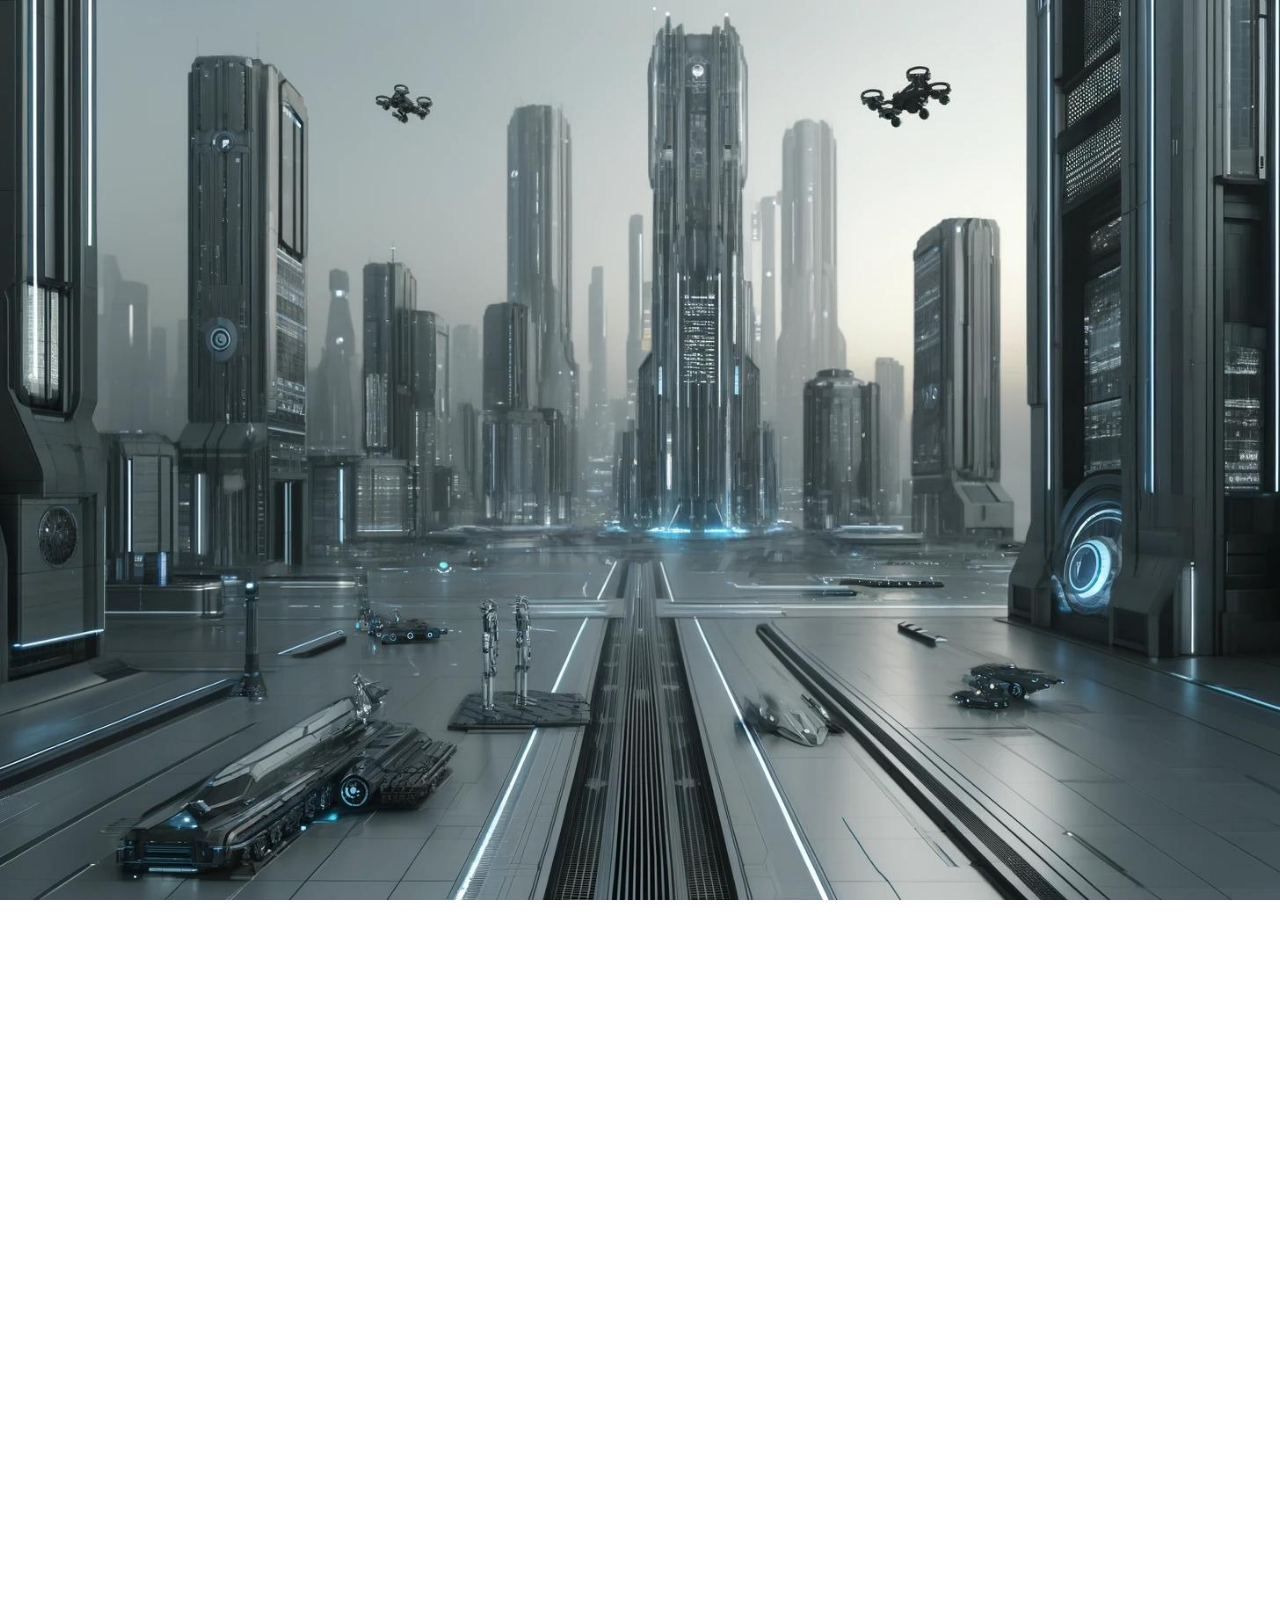
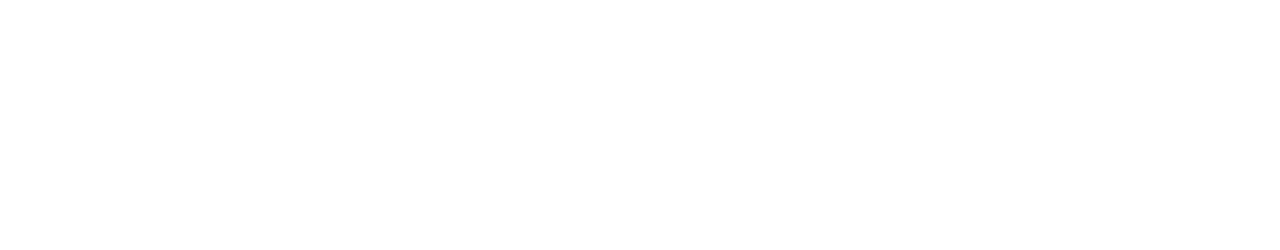
<file: index.html>
<!DOCTYPE html>
<html lang="ro">
<head>
    <meta charset="UTF-8">
    <meta name="viewport" content="width=device-width, initial-scale=1.0">
    <title>Componente Hardware</title>
    <link href="https://fonts.googleapis.com/css2?family=Orbitron:wght@400;700&family=Rajdhani:wght@300;400;700&display=swap" rel="stylesheet">
    <link rel="stylesheet" href="style.css">
</head>
<body>
    <nav>
        <div class="nav-arrow">➤</div>
        <a href="index.html">Acasă</a>
        <a href="procesor.html">Procesor</a>
        <a href="placa_video.html">Placa Video</a>
        <a href="stocare.html">Stocare</a>
        <div class="bibliografie">
            <h4>Bibliografie:</h4>
            <ul>
                <li><a href="https://www.partitionwizard.com/clone-disk/how-do-computers-work.html" target="_blank">Sursa infromatii Procesor</a></li>
                <li><a href="https://doradosystems.ro/ce-este-memoria-ram/" target="_blank">Sursa informatii Memoria Ram</a></li>
                <li><a href="https://itstarter.net/what-is-hardware/" target="_blank">Sursa infromatii Stocare HDD si SSD</a></li>
                <li><a href="https://blogit.diabloscomputer.ro/cum-functioneaza-o-placa-video/" target="_blank">Sursa infromatii Placa Video</a></li>
            </ul>
        </div>
    </nav>
    
    <div class="container">
        <h1>Componente Hardware</h1>
        <p>De cele mai multe ori, subiectele legate de componentele hardware reușesc să capteze atenția și curiozitatea oamenilor, indiferent dacă sunt pasionați de tehnologie sau doar utilizatori obișnuiți. Motivul este simplu: hardware-ul reprezintă baza tehnologiei moderne, iar înțelegerea acestuia ne ajută să apreciem cât de mult a avansat lumea digitală și cât de importantă este pentru viața de zi cu zi. De aceea, pe acest site ne-am propus să abordăm aceste subiecte captivante și să explorăm împreună fiecare componentă esențială, despre care se pot purta nenumărate conversații. În general, un sistem informatic funcționează datorită principalelor componente hardware, fiecare având un rol crucial. Una dintre cele mai populare și discutate componente este placa video, cunoscută și sub denumirea de GPU (Graphics Processing Unit). Aceasta este responsabilă pentru redarea grafică, fie că vorbim despre jocuri video, editare foto sau proiecte 3D complexe. Placa video a devenit un subiect de interes uriaș, mai ales în era în care grafica realistă și performanțele ridicate sunt la mare căutare.  Un alt element important este stocarea. Aceasta vine în mai multe forme și tipuri, cum ar fi memoria RAM, care gestionează datele pe termen scurt și asigură viteza de lucru a sistemului, sau soluțiile de stocare permanentă, precum HDD-urile (Hard Disk Drives) și SSD-urile (Solid State Drives). Fiecare tip de stocare are propriile avantaje și dezavantaje, iar înțelegerea acestora poate face diferența atunci când îți alegi un nou sistem sau când îți dorești să îți îmbunătățești performanțele computerului. Nu putem uita să menționăm procesorul, cunoscut drept creierul unui computer. Procesorul (sau CPU - Central Processing Unit) se ocupă de execuția instrucțiunilor și de coordonarea întregului sistem. Este componenta care influențează în mod direct viteza și eficiența cu care computerul tău gestionează sarcinile, de la cele mai simple, cum ar fi navigarea pe internet, până la cele mai complexe, cum ar fi analiza de date sau randarea grafică. Pe acest site, ne-am propus să oferim o înțelegere de bază asupra acestor componente esențiale, dar într-un mod accesibil și ușor de parcurs. Vrem să explicăm tehnologia într-un limbaj clar, care să poată fi înțeles și de cei care sunt noi în domeniu. Lumea hardware-ului a transformat semnificativ viețile noastre, oferindu-ne posibilități uimitoare, de la divertisment până la productivitate. Dacă ne gândim doar puțin, ne dăm seama că trăim într-o epocă pe care un om din era interbelică nici măcar nu și-ar fi putut-o imagina: avem acces instant la informații, putem comunica cu oricine din orice colț al lumii, și putem realiza lucruri care, până acum câteva decenii, păreau pure fantezii. Așadar, te invităm să explorezi alături de noi toate aceste subiecte fascinante. Indiferent dacă vrei să înveți cum funcționează tehnologia sau doar să afli care sunt ultimele inovații din domeniu, aici vei găsi toate informațiile de care ai nevoie. Hai să pornim împreună în această călătorie prin universul hardware-ului!</p>
        <img src="imagine_hardware.jpg" alt="Imagine hardware" class="main-image">
    </div>

    <footer>
        <p>&copy; 2024 Componente Hardware. Toate drepturile rezervate de catre Belet Ciprian, Simion Mihnea si Dobre Octavian aka Echipa Otelul Galati.</p>
    </footer>
    <script src="script.js"></script>
</body>
</html>
</file>
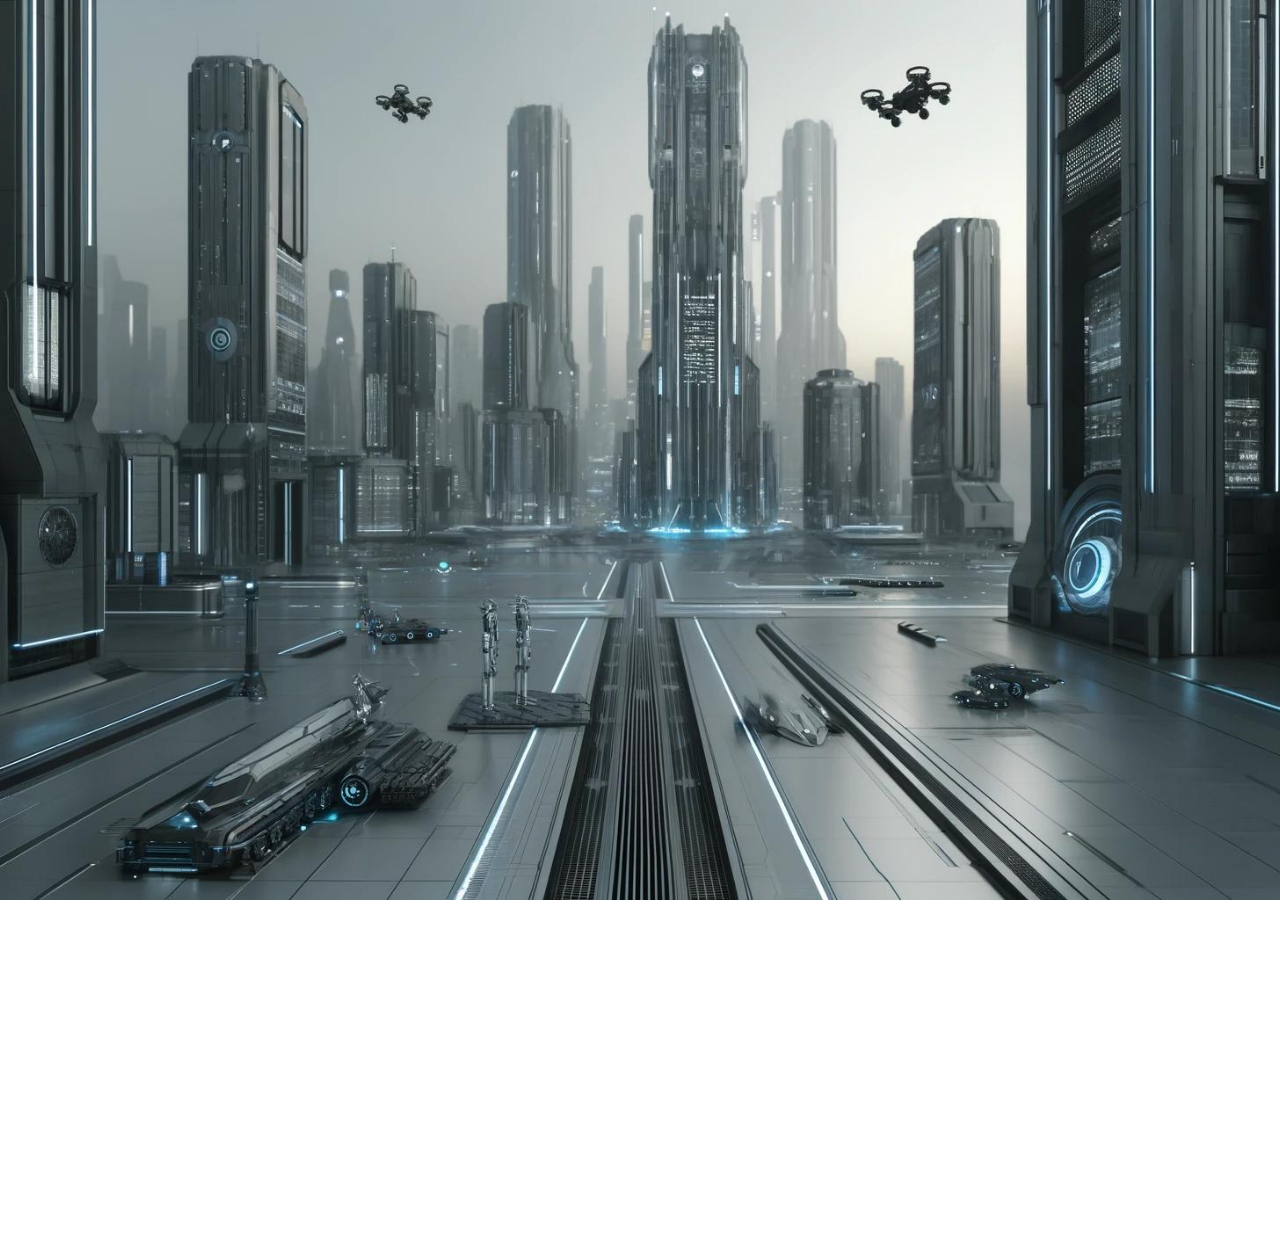
<file: placa_video.html>
<!DOCTYPE html>
<html lang="ro">
<head>
    <meta charset="UTF-8">
    <meta name="viewport" content="width=device-width, initial-scale=1.0">
    <title>Placa Video</title>
    <link href="https://fonts.googleapis.com/css2?family=Orbitron:wght@400;700&family=Rajdhani:wght@300;400;700&display=swap" rel="stylesheet">
    <link rel="stylesheet" href="style.css">
</head>
<body>
    <nav>
        <div class="nav-arrow">➤</div>
        <a href="index.html">Acasă</a>
        <a href="procesor.html">Procesor</a>
        <a href="placa_video.html">Placa Video</a>
        <a href="stocare.html">Stocare</a>
        <div class="bibliografie">
            <h4>Bibliografie:</h4>
            <ul>
                <li><a href="https://www.partitionwizard.com/clone-disk/how-do-computers-work.html" target="_blank">Sursa de informații Procesor</a></li>
                <li><a href="https://doradosystems.ro/ce-este-memoria-ram/" target="_blank">Sursa de informații Memoria Ram</a></li>
                <li><a href="https://itstarter.net/what-is-hardware/" target="_blank">Sursa infromatii Stocare HDD si SSD</a></li>
                <li><a href="https://blogit.diabloscomputer.ro/cum-functioneaza-o-placa-video/" target="_blank">Sursa de informații Placa Video</a></li>
            </ul>
        </div>
    </nav>
    
    <div class="container">
        <h1>Placa Video (GPU)</h1>
        <p>Placa video, sau GPU (Graphics Processing Unit), este una dintre cele mai importante componente atunci când vine vorba de performanța grafică a unui computer. Aceasta gestionează toate calculele necesare pentru a afișa imagini, videoclipuri și animații pe monitor. Cu toate că inițial plăcile video au fost dezvoltate pentru a îmbunătăți redarea grafică a jocurilor și aplicațiilor multimedia, astăzi ele sunt utilizate și pentru sarcini complexe, precum învățarea automată (machine learning), randarea grafică pentru producții cinematografice și chiar pentru criptomining. GPU-urile moderne sunt compuse din mii de nuclee mici care lucrează împreună pentru a procesa datele grafice rapid și eficient. Plăcile video dedicate sunt preferate de gameri și de profesioniștii care lucrează cu software grafic intensiv, deoarece oferă performanțe superioare în comparație cu GPU-urile integrate. În plus, în ultimii ani, GPU-urile au evoluat semnificativ, suportând tehnologii avansate, precum ray tracing, care simulează în mod realist lumina și umbrele în scenele 3D.</p>
        <div class="card">
            <h2>Plăci Video Populare</h2>
            <p>Printre cele mai populare companii ce sunt specializate în producerea acestui tip de componentă sunt NVIDIA și AMD, acestea având un monopol absolut asupra pieței.</p>
            <img src="imagine_gpu.jpg" alt="Placa Video" class="gpu-image">
        </div>
    </div>

    <footer>
        <p>&copy; 2024 Componente Hardware. Toate drepturile rezervate.</p>
    </footer>
    <script src="script.js"></script>
</body>
</html>
</file>
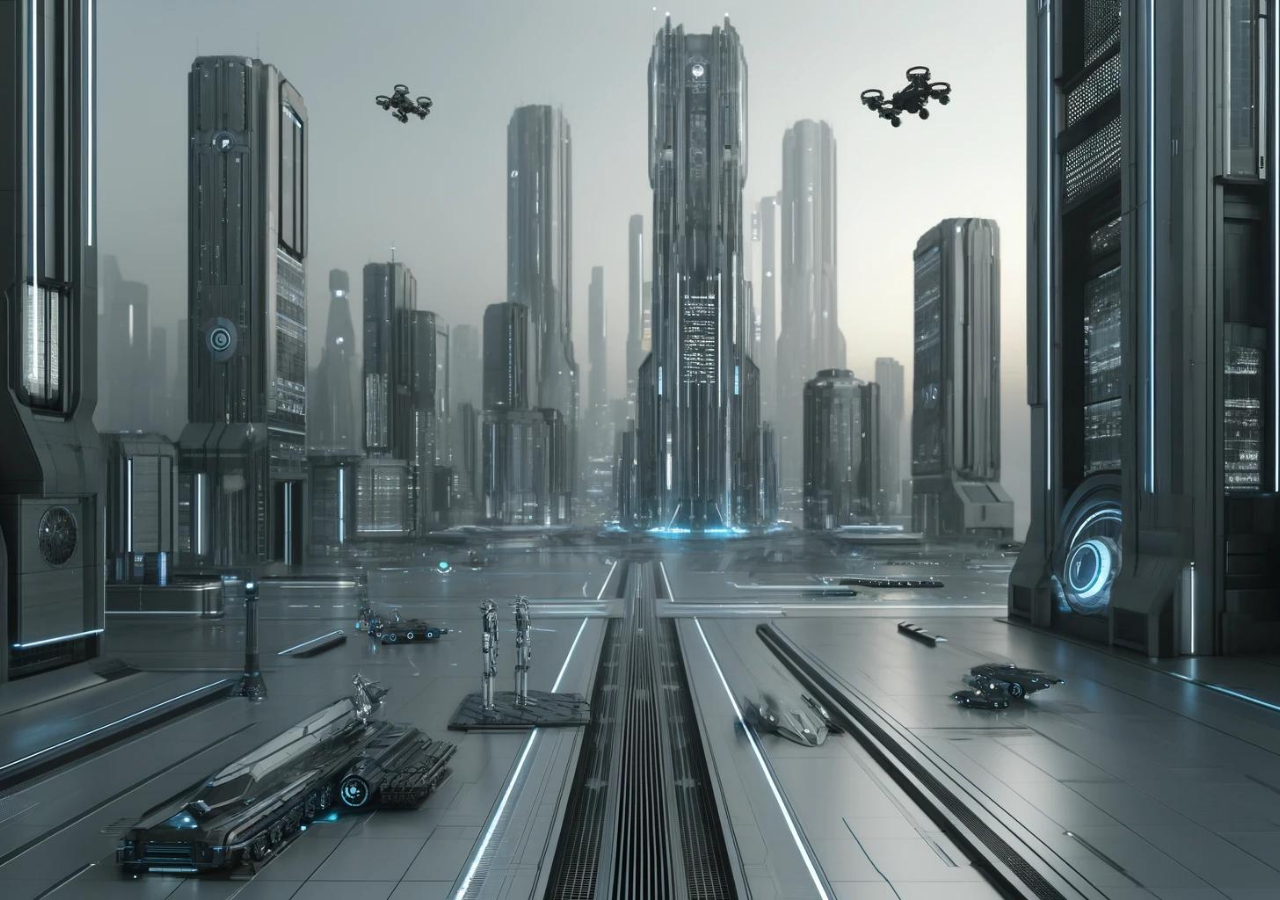
<file: procesor.html>
<!DOCTYPE html>
<html lang="ro">
<head>
    <meta charset="UTF-8">
    <meta name="viewport" content="width=device-width, initial-scale=1.0">
    <title>Procesor</title>
    <link href="https://fonts.googleapis.com/css2?family=Orbitron:wght@400;700&family=Rajdhani:wght@300;400;700&display=swap" rel="stylesheet">
    <link rel="stylesheet" href="style.css">
</head>
<body>
    <nav>
        <div class="nav-arrow">➤</div>
        <a href="index.html">Acasă</a>
        <a href="procesor.html">Procesor</a>
        <a href="placa_video.html">Placa Video</a>
        <a href="stocare.html">Stocare</a>
        <div class="bibliografie">
            <h4>Bibliografie:</h4>
            <ul>
                <li><a href="https://www.partitionwizard.com/clone-disk/how-do-computers-work.html" target="_blank">Sursa de informații Procesor</a></li>
                <li><a href="https://doradosystems.ro/ce-este-memoria-ram/" target="_blank">Sursa de informații Memoria Ram</a></li>
                <li><a href="https://itstarter.net/what-is-hardware/" target="_blank">Sursa infromatii Stocare HDD si SSD</a></li>
                <li><a href="https://blogit.diabloscomputer.ro/cum-functioneaza-o-placa-video/" target="_blank">Sursa de informații Placa Video</a></li>
            </ul>
        </div>
    </nav>
    
    <div class="container">
        <h1>Ce este un Procesor?</h1>
        <p>Procesorul, sau Unitatea Centrală de Procesare (CPU - Central Processing Unit), este, fără îndoială, componenta centrală a oricărui computer. Este responsabil pentru executarea instrucțiunilor software și pentru coordonarea funcționării întregului sistem. CPU-ul interpretează și procesează sarcinile, fie că sunt simple calcule matematice, fie că sunt procese mai complexe, precum redarea video sau rularea unui joc 3D. Procesoarele moderne sunt construite din mai multe nuclee, fiecare capabil să proceseze independent sarcini paralele. Acest lucru permite rularea simultană a mai multor aplicații fără a încetini performanța sistemului. Alte caracteristici importante ale unui procesor includ frecvența de ceas (măsurată în GHz), care indică viteza la care procesorul poate executa instrucțiuni, și cache-ul intern, care stochează datele frecvent utilizate pentru a accelera accesul la ele. De asemenea, arhitectura procesorului (precum x86 sau ARM) influențează eficiența energetică și capacitatea acestuia de a gestiona sarcini complexe. Pe măsură ce tehnologia avansează, procesoarele devin tot mai eficiente și mai puternice, fiind optimizate pentru sarcini precum inteligența artificială și învățarea automată. </p>
        <div class="card">
            <h2>Fapte interesante despre CPU</h2>
            <ul>
                <li>Revoluția procesoarelor multi-core: AMD a fost pionierul în popularizarea procesoarelor cu mai multe nuclee, lansând procesoare cu 8, 12 și chiar 16 nuclee pentru consumatori obișnuiți, în timp ce Intel rămăsese mai conservator cu designurile sale dual-core sau quad-core. Această mișcare a schimbat drastic standardele industriei.</li>
                <li>Integrarea Intel Hybrid Technology: Inspirat de designul ARM, Intel a lansat recent procesoare care folosesc o arhitectură hibridă, combinând nuclee de performanță cu nuclee eficiente pentru a optimiza consumul de energie, o tehnologie similară cu ceea ce vedem pe smartphone-uri.</li>
                <li>Primul procesor din istorie: Primul microprocesor din lume a fost Intel 4004, lansat în 1971. Acesta avea 2.300 de tranzistori și opera la o frecvență de 740 kHz. Intel 4004 a fost proiectat inițial pentru calculatoare de birou, dar a deschis calea pentru dezvoltarea procesoarelor moderne și a revoluționat industria computerelor.</li>
            </ul>
        </div>
    </div>

    <footer>
        <p>&copy; 2024 Componente Hardware. Toate drepturile rezervate.</p>
    </footer>
    <script src="script.js"></script>
</body>
</html>
</file>
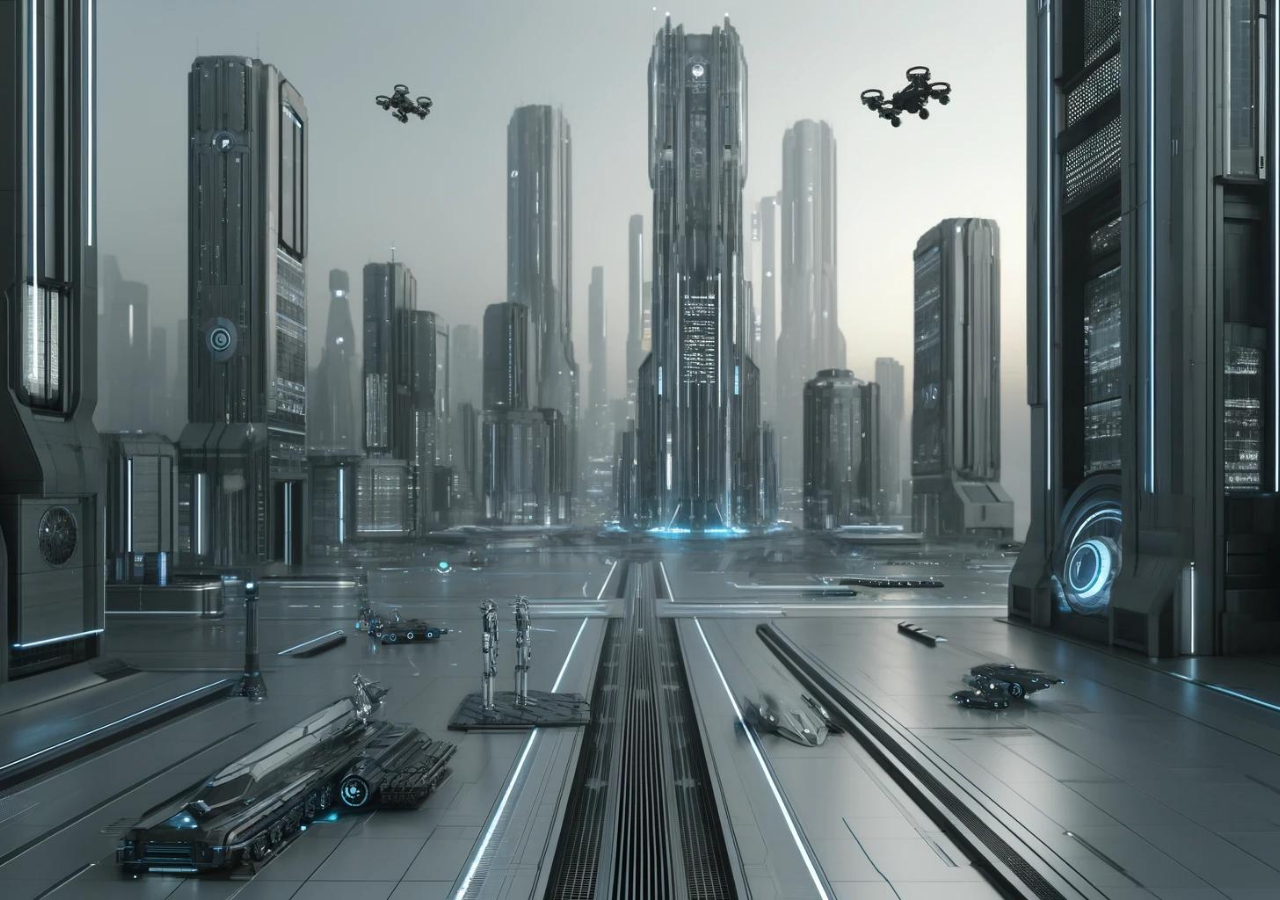
<file: stocare.html>
<!DOCTYPE html>
<html lang="ro">
<head>
    <meta charset="UTF-8">
    <meta name="viewport" content="width=device-width, initial-scale=1.0">
    <title>Stocare</title>
    <link href="https://fonts.googleapis.com/css2?family=Orbitron:wght@400;700&family=Rajdhani:wght@300;400;700&display=swap" rel="stylesheet">
    <link rel="stylesheet" href="style.css">
</head>
<body>
    <nav>
        <div class="nav-arrow">➤</div>
        <a href="index.html">Acasă</a>
        <a href="procesor.html">Procesor</a>
        <a href="placa_video.html">Placa Video</a>
        <a href="stocare.html">Stocare</a>
        <div class="bibliografie">
            <h4>Bibliografie:</h4>
            <ul>
                <li><a href="https://www.partitionwizard.com/clone-disk/how-do-computers-work.html" target="_blank">Sursa de informații Procesor</a></li>
                <li><a href="https://doradosystems.ro/ce-este-memoria-ram/" target="_blank">Sursa de informații Memoria Ram</a></li>
                <li><a href="https://itstarter.net/what-is-hardware/" target="_blank">Sursa infromatii Stocare HDD si SSD</a></li>
                <li><a href="https://blogit.diabloscomputer.ro/cum-functioneaza-o-placa-video/" target="_blank">Sursa de infromatii Placa Video</a></li>
            </ul>
        </div>
    </nav>
    
    <div class="container">
        <h1>Memoria RAM</h1>
        <p>Memoria RAM (Random Access Memory) este esențială pentru viteza și performanța generală a unui computer. Aceasta funcționează ca un spațiu de lucru temporar unde sunt stocate datele și instrucțiunile de care procesorul are nevoie imediat pentru a rula programele și a efectua sarcinile. Spre deosebire de unitățile de stocare permanente, cum ar fi HDD-urile și SSD-urile, RAM-ul este volatil, ceea ce înseamnă că toate datele sunt șterse atunci când computerul este închis. Capacitatea de RAM joacă un rol crucial în multitasking; un computer cu mai multă memorie RAM poate deschide mai multe aplicații simultan, fără a încetini performanța. Pentru utilizatorii de rând, 8GB sau 16GB de RAM sunt suficiente, însă gamerii, editorii video și profesioniștii care lucrează cu software-uri grele ar putea beneficia de 32GB sau chiar mai mult. În plus, RAM-ul modern vine în diferite viteze și tehnologii, precum DDR4 și DDR5, care oferă o lățime de bandă mai mare și o latență mai mică.</p>
        <div class="card">
            <h2>Unități de Stocare: HDD și SSD</h2>
            <p>Unitățile de stocare reprezintă componentele hardware responsabile pentru păstrarea permanentă a datelor, de la sistemul de operare și aplicații, până la fișierele personale. HDD-urile (Hard Disk Drives) sunt mai tradiționale și funcționează pe baza unor platane rotative magnetice, unde datele sunt scrise și citite cu ajutorul unor capete de citire. Ele sunt cunoscute pentru capacitățile mari de stocare la prețuri mai accesibile, fiind o alegere populară pentru backup și arhivare de date mari. În schimb, SSD-urile (Solid State Drives) folosesc memorie flash și sunt semnificativ mai rapide, oferind timpi de încărcare mai mici și o performanță generală superioară. Diferențele de viteză dintre HDD-uri și SSD-uri sunt remarcabile: un computer cu un SSD pornește și deschide aplicații de câteva ori mai rapid decât unul cu HDD. SSD-urile au, de asemenea, avantajul de a fi mai rezistente la șocuri fizice, deoarece nu au părți mecanice în mișcare. Cu toate acestea, prețul pe gigabyte pentru SSD-uri este mai mare decât cel pentru HDD-uri, deși diferența a scăzut în ultimii ani.</p>
        </div>
    </div>

    <footer>
        <p>&copy; 2024 Componente Hardware. Toate drepturile rezervate.</p>
    </footer>
    <script src="script.js"></script>
</body>
</html>
</file>
<file: style.css>
body {
    font-family: 'Rajdhani', sans-serif;
    background: url('imagine-fundal.jpg') no-repeat center center fixed;
    background-size: cover;
    color: rgba(245, 245, 245, 0.8);
    margin: 0;
    padding: 0;
    line-height: 1.6;
    text-shadow: 2px 2px 4px rgba(0, 0, 0, 0.6);
}

body::before {
    content: '';
    position: fixed;
    top: 0;
    left: 0;
    right: 0;
    bottom: 0;
    background: inherit;
    background: rgba(0, 0, 0, 0.5);
    z-index: -1;
}

h1, h2, h3 {
    font-family: 'Orbitron', sans-serif;
    font-size: 2.5em;
    margin-bottom: 0.5em;
    text-shadow: 2px 2px 8px rgba(0, 0, 0, 0.6);
}

nav {
    background-color:rgba(51, 51, 51, 0.8);
    padding: 1em;
    text-align: center;
    text-align: center;
    position: fixed;
    top: 0;
    left: -200px; 
    width: 200px;
    height: 100%;
    transition: left 0.3s ease;
    z-index: 1000; 
}

nav:hover {
    left: 0;
}

nav a {
    color: rgba(245, 245, 245, 0.8);
    text-decoration: none;
    display: block; 
    padding: 0.5em 1em;
    background-color: rgba(255, 255, 255, 0.1); 
    border-radius: 5px; 
    border: 1px solid rgba(255, 255, 255, 0.5);
    transition: background-color 0.3s ease, color 0.3s ease;
    transition: color 0.3s;
    text-shadow: 1px 1px 4px rgba(0, 0, 0, 0.5);
}

nav a:hover {
    color: #00ffcc;
    background-color: rgba(255, 255, 255, 0.3);
}

.bibliografie {
    position: absolute; 
    bottom: 80px; 
    left: 0;
    width: 88%;
    background-color: rgba(255, 255, 255, 0.1);
    border-radius: 5px;
    padding: 1em;
    font-size: 14px;
    color: rgba(245, 245, 245, 0.8);
    text-align: left;
    transition: background-color 0.3s ease;
}

.bibliografie h4 {
    margin-bottom: 5px;
    font-size: 14px;
    color: rgba(245, 245, 245, 0.9);
}

.bibliografie ul {
    list-style: none; 
    padding: 0;
    margin: 0;
}

.bibliografie li {
    margin-bottom: 5px; 
}

.bibliografie a {
    color: rgba(245, 245, 245, 0.8);
    text-decoration: underline;
    transition: color 0.3s;
}

.bibliografie a:hover {
    color: #00ffcc; 
    background-color: rgba(255, 255, 255, 0.3);
}

.nav-arrow {
    position: absolute;
    top: 50%; 
    right: -40px; 
    transform: translateY(-50%);
    font-size: 24px; 
    color: rgba(245, 245, 245, 0.8); 
    transition: right 0.3s ease; 
}

nav:hover .nav-arrow {
    right: 180px;
}

.container {
    padding: 2em;
    max-width: 1200px;
    margin: auto;
}

h1 {
    font-size: 2.5em;
    margin-bottom: 0.5em;
}

.card {
    background-color: #2a2a2a;
    border-radius: 8px;
    padding: 1em;
    margin: 1em 0;
    box-shadow: 0 2px 10px rgba(0, 0, 0, 0.5);
    transition: transform 0.3s;
}

.card:hover {
    transform: translateY(-5px);
}

.main-image {
    width: 100%;
    border-radius: 8px;
    margin-top: 1em;
}

.gpu-image {
    width: 100%;
    border-radius: 8px;
    margin-top: 1em;
}

footer {
    background-color: rgba(51, 51, 51, 0.8); 
    color: rgba(245, 245, 245, 0.8); 
    text-align: center; 
    padding: 0.5em; 
    font-size: 12px;
    position: fixed; 
    bottom: 0;
    width: 100%;
    border-top: 1px solid rgba(245, 245, 245, 0.2);
    z-index: 2000;
}
@keyframes slideIn {
    from {
        transform: translateX(-100%);
        opacity: 0;
    }
    to {
        transform: translateX(0);
        opacity: 1;
    }
}

.main-image, .gpu-image {
    animation: slideIn 1.5s ease-out;
}

@keyframes fadeIn {
    from {
        opacity: 0;
    }
    to {
        opacity: 1;
    }
}

.fade-in {
    opacity: 0;
    animation: fadeIn 2s forwards;
}
</file>
